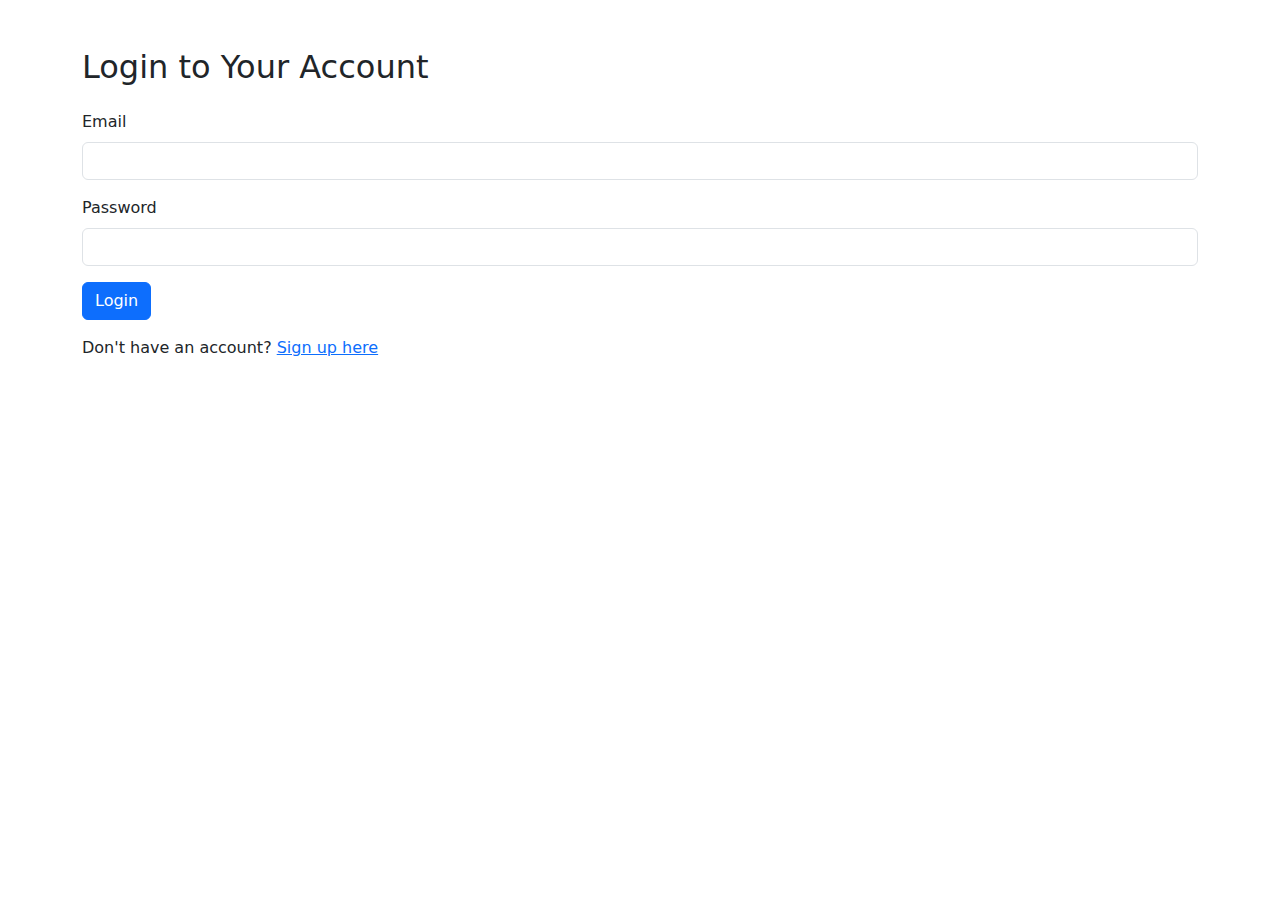
<file: templates/login.html>
<!DOCTYPE html>
<html lang="en">
<head>
    <meta charset="UTF-8">
    <title>Login - Zidio Emotion Analyzer</title>
    <link href="https://cdn.jsdelivr.net/npm/bootstrap@5.3.0/dist/css/bootstrap.min.css" rel="stylesheet">
</head>
<body>
<div class="container">
    <h2 class="mt-5">Login to Your Account</h2>
    <form method="POST" class="mt-4">
        <div class="mb-3">
            <label for="email" class="form-label">Email</label>
            <input type="email" name="email" id="email" class="form-control" required>
        </div>
        <div class="mb-3">
            <label for="password" class="form-label">Password</label>
            <input type="password" name="password" id="password" class="form-control" required>
        </div>
        <button type="submit" class="btn btn-primary">Login</button>
    </form>
    <div class="mt-3">
        <p>Don't have an account? <a href="{{ url_for('signup') }}">Sign up here</a></p>
    </div>
</div>
</body>
</html>
</file>
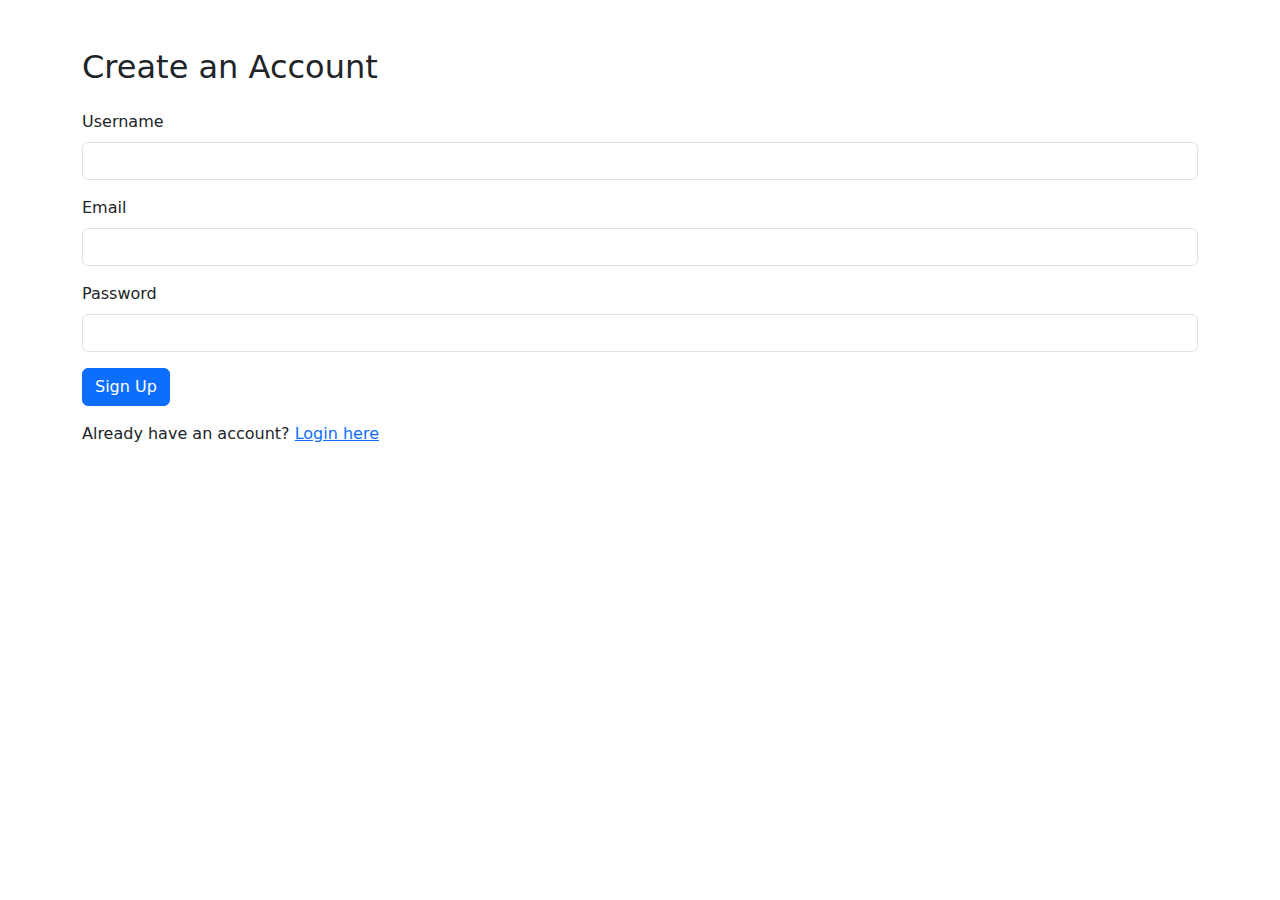
<file: templates/signup.html>
<!DOCTYPE html>
<html lang="en">
<head>
    <meta charset="UTF-8">
    <title>Signup</title>
    <link href="https://cdn.jsdelivr.net/npm/bootstrap@5.3.0/dist/css/bootstrap.min.css" rel="stylesheet">
</head>
<body>
<div class="container">
    <h2 class="mt-5">Create an Account</h2>
    <form method="POST" class="mt-4">
        <div class="mb-3">
            <label for="username" class="form-label">Username</label>
            <input type="text" name="username" id="username" class="form-control" required>
        </div>
        <div class="mb-3">
            <label for="email" class="form-label">Email</label>
            <input type="email" name="email" id="email" class="form-control" required>
        </div>
        <div class="mb-3">
            <label for="password" class="form-label">Password</label>
            <input type="password" name="password" id="password" class="form-control" required>
        </div>
        <button type="submit" class="btn btn-primary">Sign Up</button>
    </form>
    <div class="mt-3">
        <p>Already have an account? <a href="{{ url_for('login') }}">Login here</a></p>
    </div>
</div>
</body>
</html>
</file>
